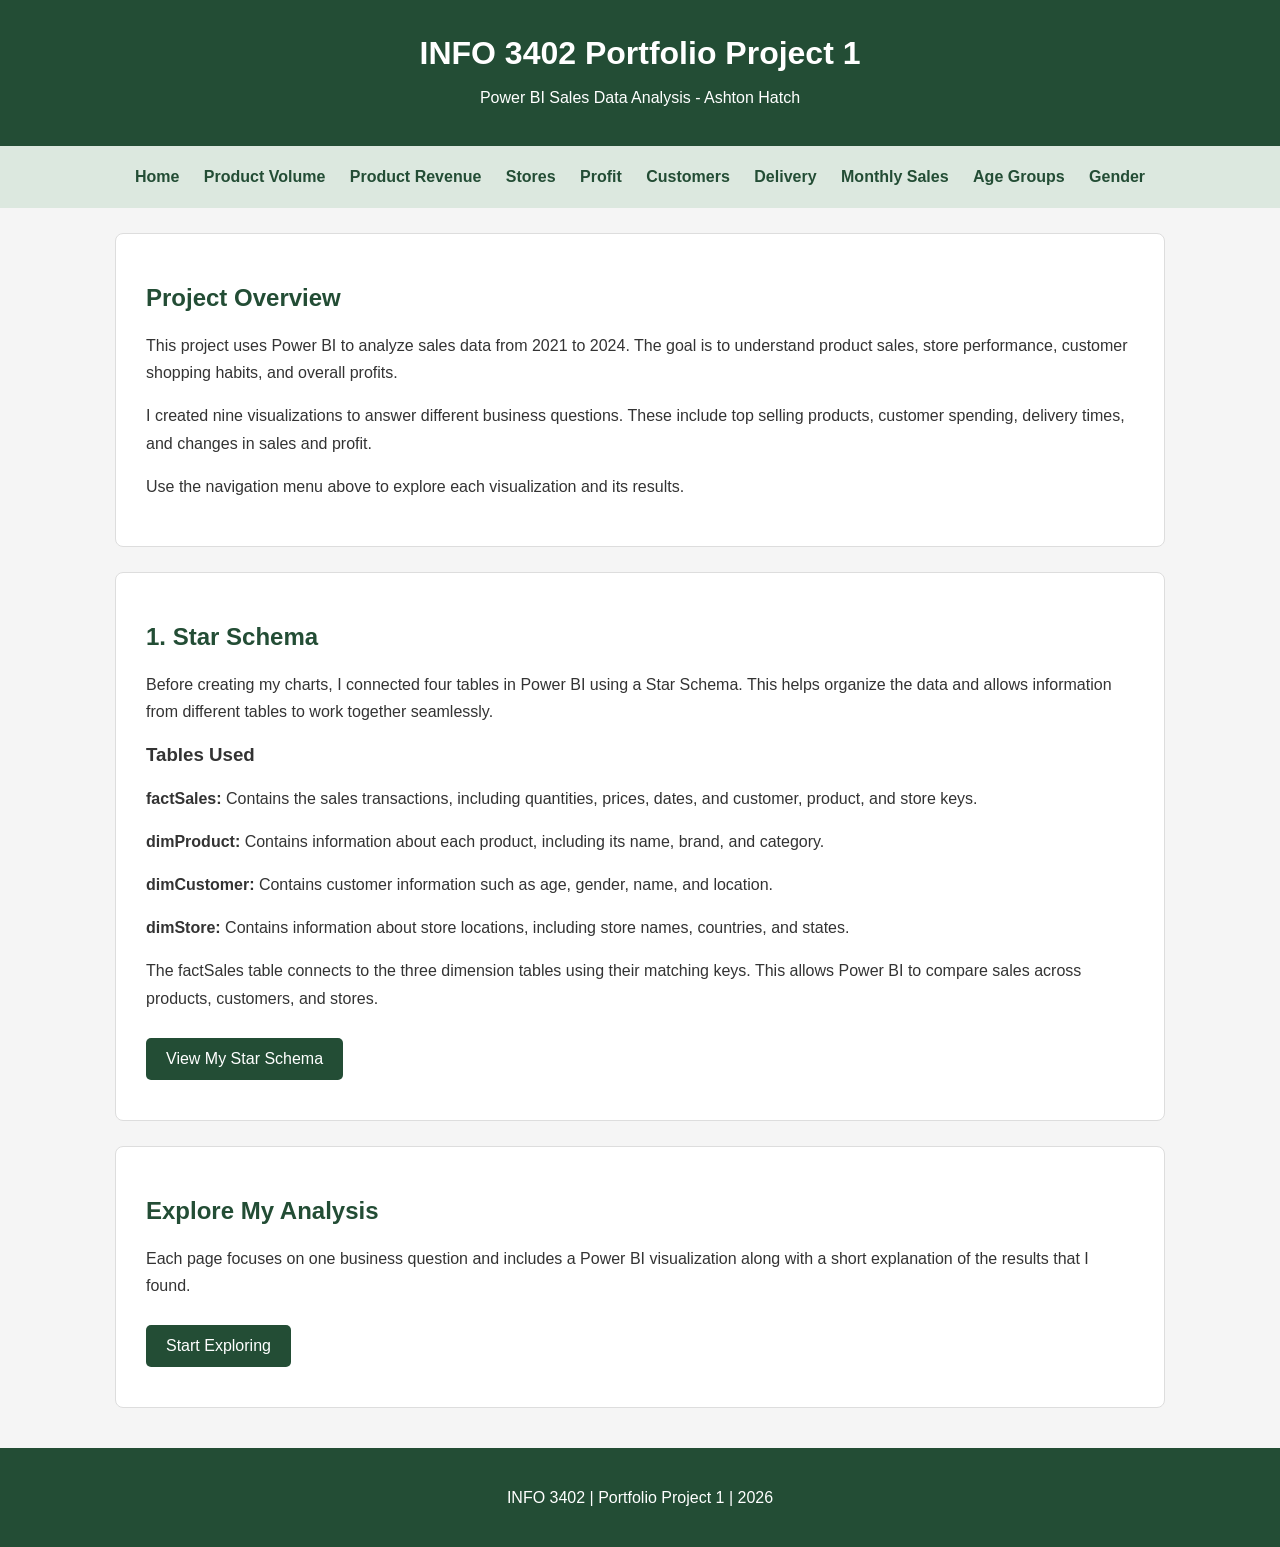
<file: index.html>
<!DOCTYPE html>
<html lang="en">
<head>
    <meta charset="UTF-8">
    <meta name="viewport" content="width=device-width, initial-scale=1.0">
    <title>INFO 3402 Portfolio Project</title>
    <link rel="stylesheet" href="styles.css">
</head>

<body>

<header>
    <h1>INFO 3402 Portfolio Project 1</h1>
    <p>Power BI Sales Data Analysis - Ashton Hatch</p>
</header>

<nav>
    <a href="index.html">Home</a>
    <a href="volume.html">Product Volume</a>
    <a href="product-revenue.html">Product Revenue</a>
    <a href="store-revenue.html">Stores</a>
    <a href="profit.html">Profit</a>
    <a href="customers.html">Customers</a>
    <a href="delivery.html">Delivery</a>
    <a href="monthly.html">Monthly Sales</a>
    <a href="age.html">Age Groups</a>
    <a href="gender.html">Gender</a>
</nav>

<section>
    <h2>Project Overview</h2>

    <p>
        This project uses Power BI to analyze sales data
        from 2021 to 2024. The goal is to understand
        product sales, store performance, customer
        shopping habits, and overall profits.
    </p>

    <p>
        I created nine visualizations to answer different
        business questions. These include top selling
        products, customer spending, delivery times,
        and changes in sales and profit.
    </p>

    <p>
        Use the navigation menu above to explore
        each visualization and its results.
    </p>
</section>

<section>
    <h2>1. Star Schema</h2>

    <p>
        Before creating my charts, I connected four
        tables in Power BI using a Star Schema.
        This helps organize the data and allows
        information from different tables to work
        together seamlessly.
    </p>

    <h3>Tables Used</h3>

    <p>
        <strong>factSales:</strong>
        Contains the sales transactions, including
        quantities, prices, dates, and customer,
        product, and store keys.
    </p>

    <p>
        <strong>dimProduct:</strong>
        Contains information about each product,
        including its name, brand, and category.
    </p>

    <p>
        <strong>dimCustomer:</strong>
        Contains customer information such as
        age, gender, name, and location.
    </p>

    <p>
        <strong>dimStore:</strong>
        Contains information about store locations,
        including store names, countries, and states.
    </p>

    <p>
        The factSales table connects to the three
        dimension tables using their matching keys.
        This allows Power BI to compare sales
        across products, customers, and stores.
    </p>

    <a class="button" href="images/star-schema.pdf" target="_blank">
        View My Star Schema
    </a>
</section>

<section>
    <h2>Explore My Analysis</h2>

    <p>
        Each page focuses on one business question
        and includes a Power BI visualization along
        with a short explanation of the results that I found.
    </p>

    <a class="button" href="volume.html">
        Start Exploring
    </a>
</section>

<footer>
    <p>INFO 3402 | Portfolio Project 1 | 2026</p>
</footer>

</body>
</html>
</file>
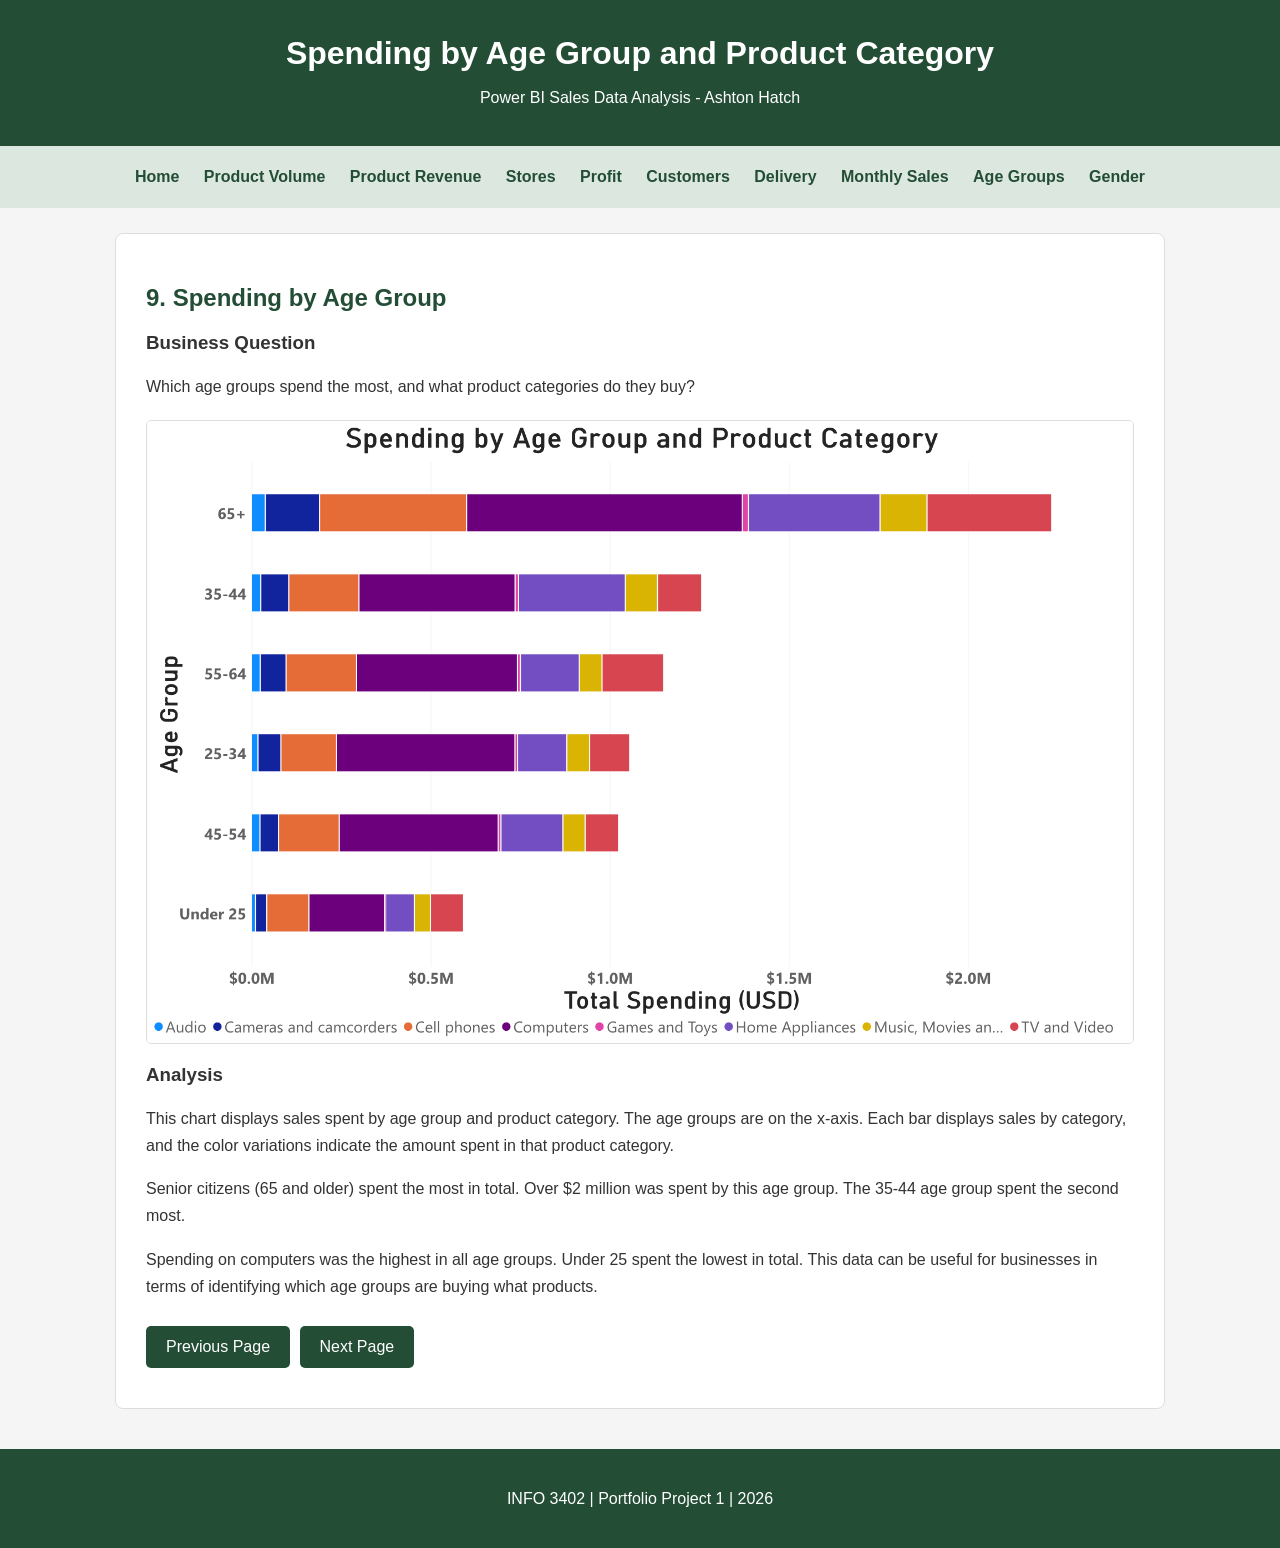
<file: age.html>
<!DOCTYPE html>
<html lang="en">
<head>
    <meta charset="UTF-8">
    <meta name="viewport" content="width=device-width, initial-scale=1.0">
    <title>Spending by Age Group</title>
    <link rel="stylesheet" href="styles.css">
</head>

<body>

<header>
    <h1>Spending by Age Group and Product Category</h1>
    <p>Power BI Sales Data Analysis - Ashton Hatch</p>
</header>

<nav>
    <a href="index.html">Home</a>
    <a href="volume.html">Product Volume</a>
    <a href="product-revenue.html">Product Revenue</a>
    <a href="store-revenue.html">Stores</a>
    <a href="profit.html">Profit</a>
    <a href="customers.html">Customers</a>
    <a href="delivery.html">Delivery</a>
    <a href="monthly.html">Monthly Sales</a>
    <a href="age.html">Age Groups</a>
    <a href="gender.html">Gender</a>
</nav>

<section>
    <h2>9. Spending by Age Group</h2>

    <h3>Business Question</h3>
    <p>
        Which age groups spend the most,
        and what product categories do they buy?
    </p>

    <img src="images/chart8_age_group_spending.png"
         alt="Spending by age group and product category">

    <h3>Analysis</h3>

    <p>
        This chart displays sales spent by age group and product category.

The age groups are on the x-axis. Each bar displays sales by category, and the color variations indicate the amount spent in that product category.
    </p>

    <p>
        Senior citizens (65 and older) spent the most in total.

Over $2 million was spent by this age group.

The 35-44 age group spent the second most.
    </p>

    <p>
        Spending on computers was the

    highest in all age groups.

    Under 25 spent the lowest in total.

    This data can be useful for

    businesses in terms of identifying

    which age groups are buying what

    products.
    </p>

    <a class="button" href="monthly.html">Previous Page</a>
    <a class="button" href="gender.html">Next Page</a>
</section>

<footer>
    <p>INFO 3402 | Portfolio Project 1 | 2026</p>
</footer>

</body>
</html>
</file>
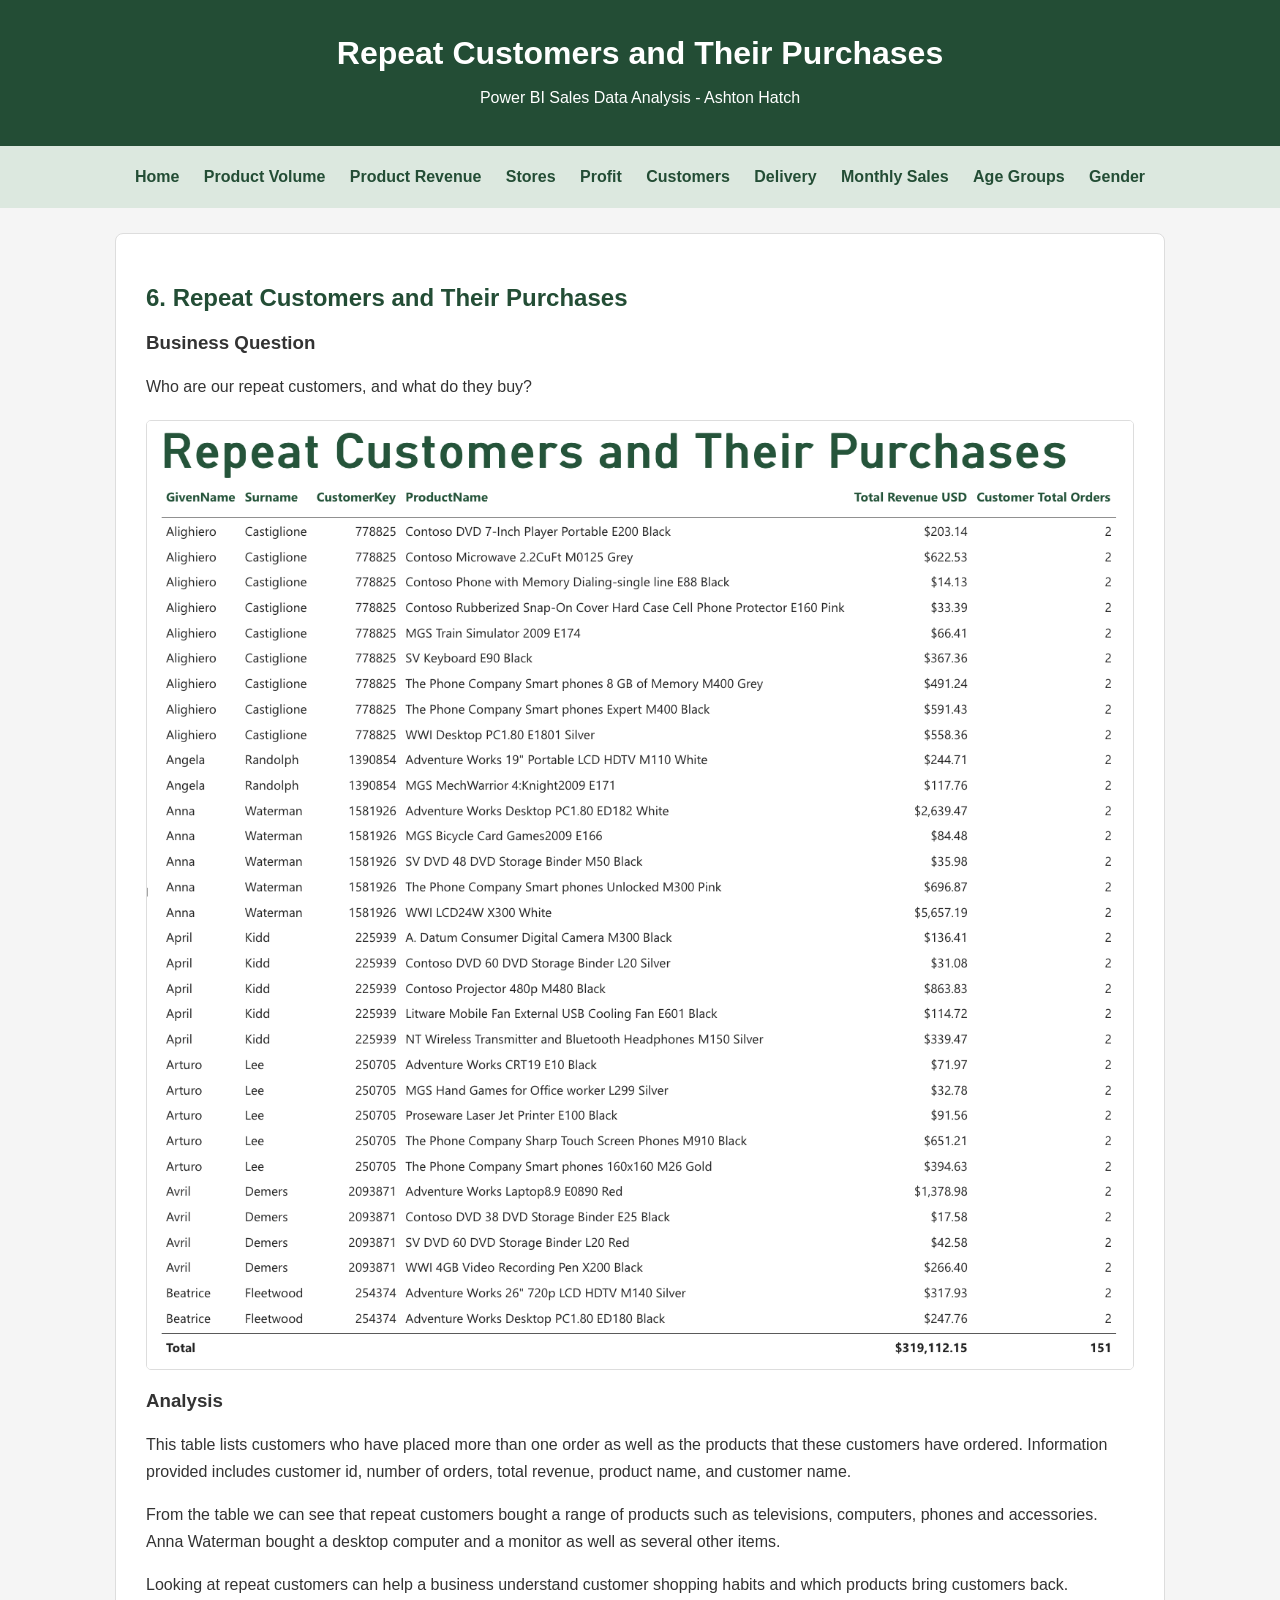
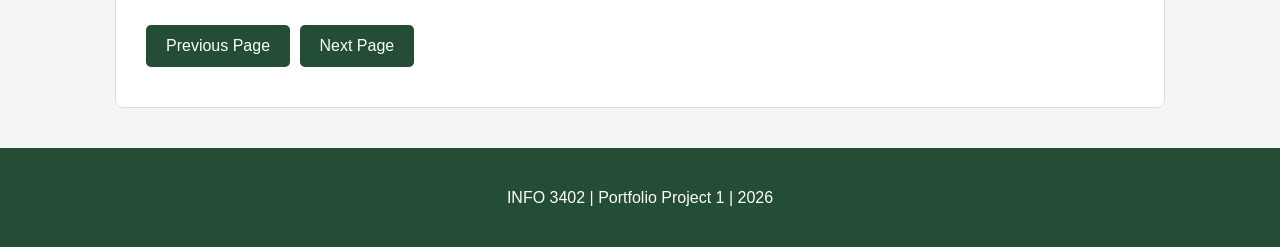
<file: customers.html>
<!DOCTYPE html>
<html lang="en">
<head>
    <meta charset="UTF-8">
    <meta name="viewport" content="width=device-width, initial-scale=1.0">
    <title>Repeat Customers</title>
    <link rel="stylesheet" href="styles.css">
</head>

<body>

<header>
    <h1>Repeat Customers and Their Purchases</h1>
    <p>Power BI Sales Data Analysis - Ashton Hatch</p>
</header>

<nav>
    <a href="index.html">Home</a>
    <a href="volume.html">Product Volume</a>
    <a href="product-revenue.html">Product Revenue</a>
    <a href="store-revenue.html">Stores</a>
    <a href="profit.html">Profit</a>
    <a href="customers.html">Customers</a>
    <a href="delivery.html">Delivery</a>
    <a href="monthly.html">Monthly Sales</a>
    <a href="age.html">Age Groups</a>
    <a href="gender.html">Gender</a>
</nav>

<section>
    <h2>6. Repeat Customers and Their Purchases</h2>

    <h3>Business Question</h3>
    <p>
        Who are our repeat customers,
        and what do they buy?
    </p>

    <img src="images/chart5_repeat_customers_purchases.png"
         alt="Table of repeat customers and purchases">

    <h3>Analysis</h3>

    <p>
        This table lists customers who have placed

    more than one order as well as the products

    that these customers have ordered. Information

    provided includes customer id, number of

    orders, total revenue, product name, and

    customer name.
    </p>

    <p>
        From the table we can see that repeat customers bought a range of products such as televisions, computers, phones and accessories. Anna Waterman bought a desktop computer and a monitor as well as several other items.
    </p>

    <p>
        Looking at repeat customers can help
        a business understand customer shopping
        habits and which products bring
        customers back.
    </p>

    <a class="button" href="profit.html">Previous Page</a>
    <a class="button" href="delivery.html">Next Page</a>
</section>

<footer>
    <p>INFO 3402 | Portfolio Project 1 | 2026</p>
</footer>

</body>
</html>
</file>
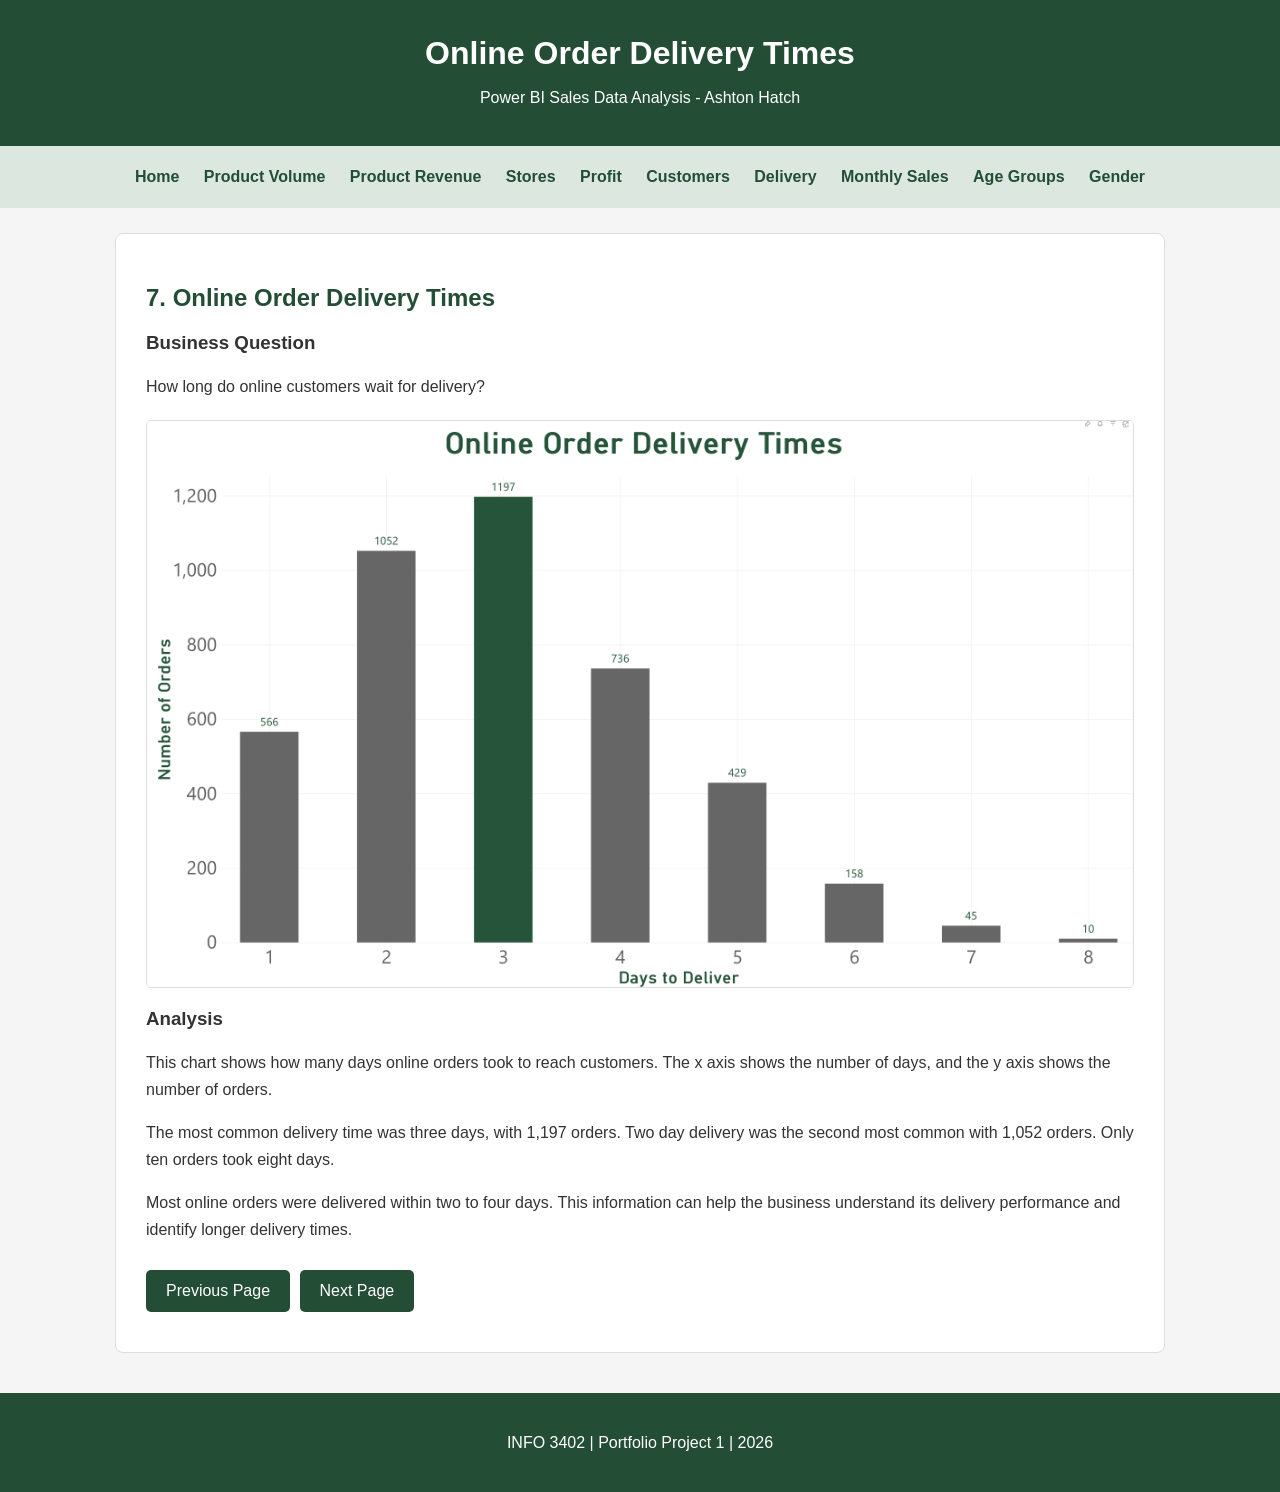
<file: delivery.html>
<!DOCTYPE html>
<html lang="en">
<head>
    <meta charset="UTF-8">
    <meta name="viewport" content="width=device-width, initial-scale=1.0">
    <title>Online Delivery Times</title>
    <link rel="stylesheet" href="styles.css">
</head>

<body>

<header>
    <h1>Online Order Delivery Times</h1>
    <p>Power BI Sales Data Analysis - Ashton Hatch</p>
</header>

<nav>
    <a href="index.html">Home</a>
    <a href="volume.html">Product Volume</a>
    <a href="product-revenue.html">Product Revenue</a>
    <a href="store-revenue.html">Stores</a>
    <a href="profit.html">Profit</a>
    <a href="customers.html">Customers</a>
    <a href="delivery.html">Delivery</a>
    <a href="monthly.html">Monthly Sales</a>
    <a href="age.html">Age Groups</a>
    <a href="gender.html">Gender</a>
</nav>

<section>
    <h2>7. Online Order Delivery Times</h2>

    <h3>Business Question</h3>
    <p>
        How long do online customers
        wait for delivery?
    </p>

    <img src="images/chart6_online_delivery_times.png"
         alt="Online order delivery time chart">

    <h3>Analysis</h3>

    <p>
        This chart shows how many days online
        orders took to reach customers.
        The x axis shows the number of days,
        and the y axis shows the number
        of orders.
    </p>

    <p>
        The most common delivery time was
        three days, with 1,197 orders.
        Two day delivery was the second
        most common with 1,052 orders.
        Only ten orders took eight days.
    </p>

    <p>
        Most online orders were delivered
        within two to four days. This
        information can help the business
        understand its delivery performance
        and identify longer delivery times.
    </p>

    <a class="button" href="customers.html">Previous Page</a>
    <a class="button" href="monthly.html">Next Page</a>
</section>

<footer>
    <p>INFO 3402 | Portfolio Project 1 | 2026</p>
</footer>

</body>
</html>
</file>
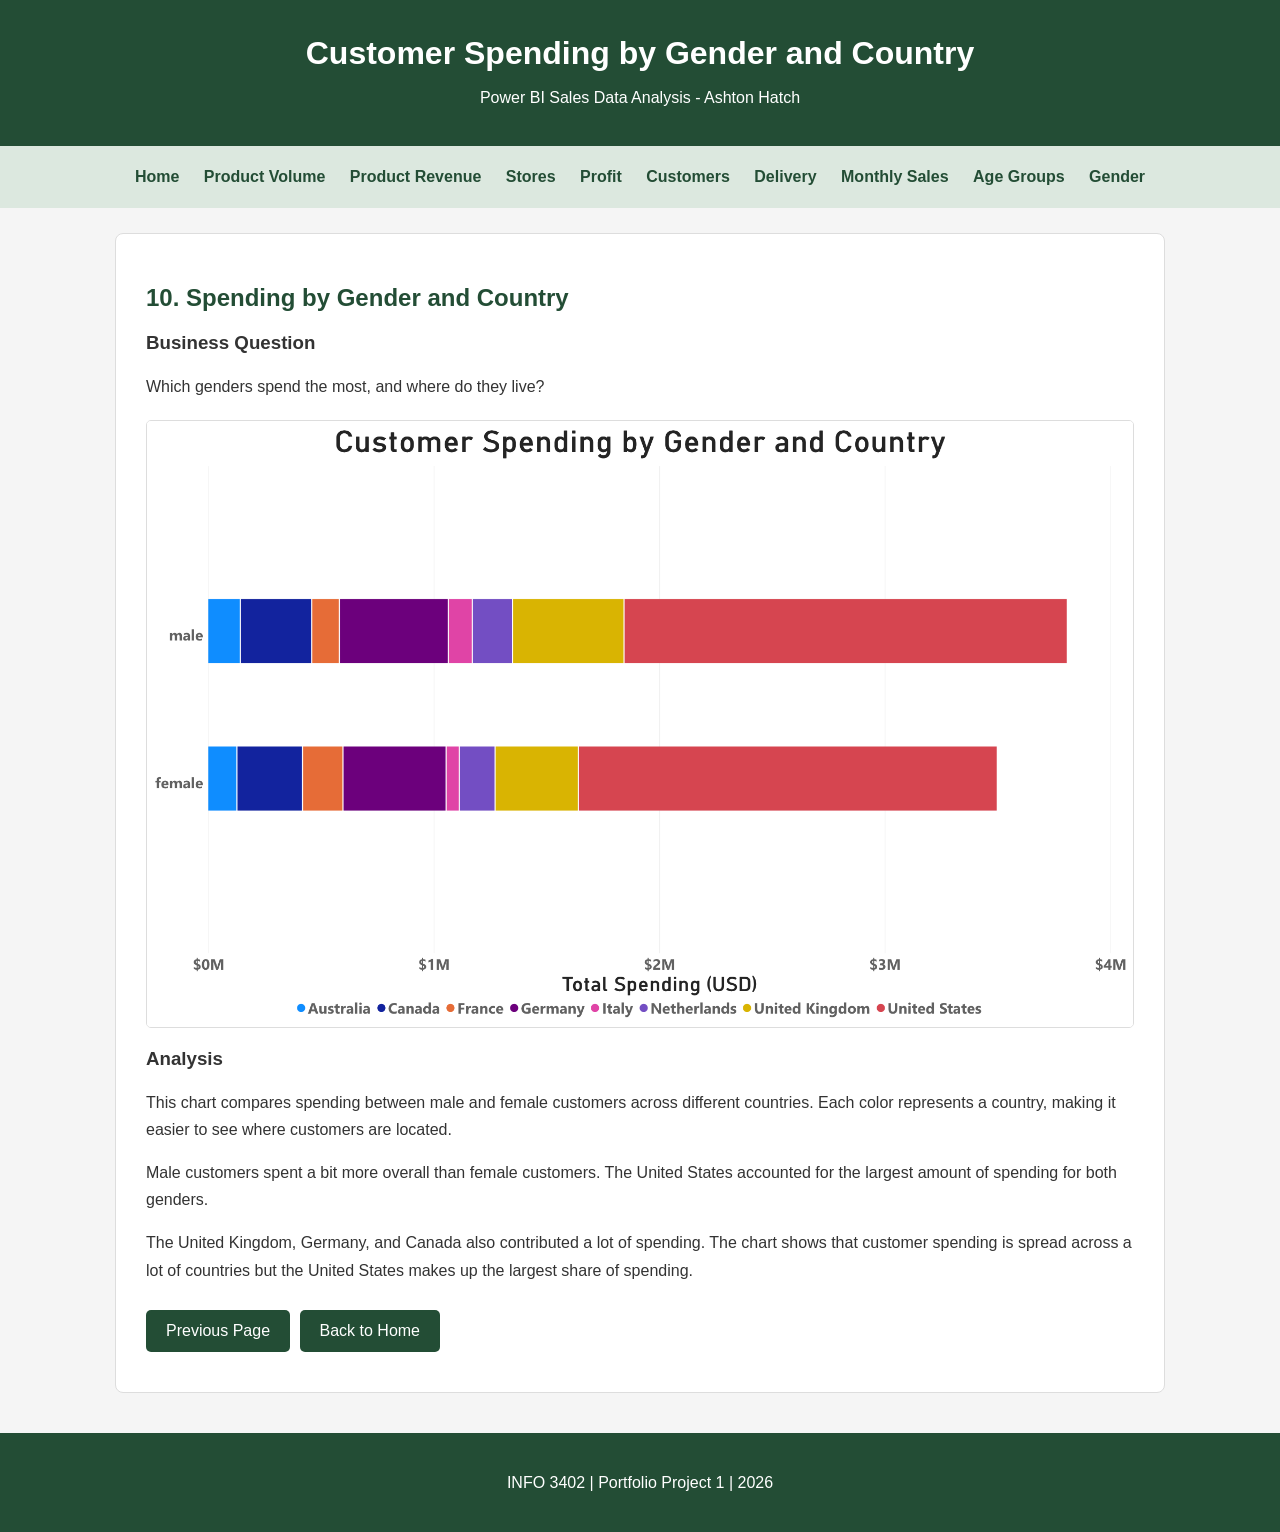
<file: gender.html>
<!DOCTYPE html>
<html lang="en">
<head>
    <meta charset="UTF-8">
    <meta name="viewport" content="width=device-width, initial-scale=1.0">
    <title>Spending by Gender and Country</title>
    <link rel="stylesheet" href="styles.css">
</head>

<body>

<header>
    <h1>Customer Spending by Gender and Country</h1>
    <p>Power BI Sales Data Analysis - Ashton Hatch</p>
</header>

<nav>
    <a href="index.html">Home</a>
    <a href="volume.html">Product Volume</a>
    <a href="product-revenue.html">Product Revenue</a>
    <a href="store-revenue.html">Stores</a>
    <a href="profit.html">Profit</a>
    <a href="customers.html">Customers</a>
    <a href="delivery.html">Delivery</a>
    <a href="monthly.html">Monthly Sales</a>
    <a href="age.html">Age Groups</a>
    <a href="gender.html">Gender</a>
</nav>

<section>
    <h2>10. Spending by Gender and Country</h2>

    <h3>Business Question</h3>
    <p>
        Which genders spend the most,
        and where do they live?
    </p>

    <img src="images/chart9_gender_country_spending.png"
         alt="Customer spending by gender and country">

    <h3>Analysis</h3>

    <p>
        This chart compares spending between
        male and female customers across
        different countries. Each color
        represents a country, making it
        easier to see where customers
        are located.
    </p>

    <p>
        Male customers spent a bit more
        overall than female customers.
        The United States accounted for
        the largest amount of spending
        for both genders.
    </p>

    <p>
        The United Kingdom, Germany, and
        Canada also contributed a lot
         of spending. The chart
        shows that customer spending is
        spread across a lot of countries
        but the United States makes up
        the largest share of spending.
    </p>

    <a class="button" href="age.html">Previous Page</a>
    <a class="button" href="index.html">Back to Home</a>
</section>

<footer>
    <p>INFO 3402 | Portfolio Project 1 | 2026</p>
</footer>

</body>
</html>
</file>
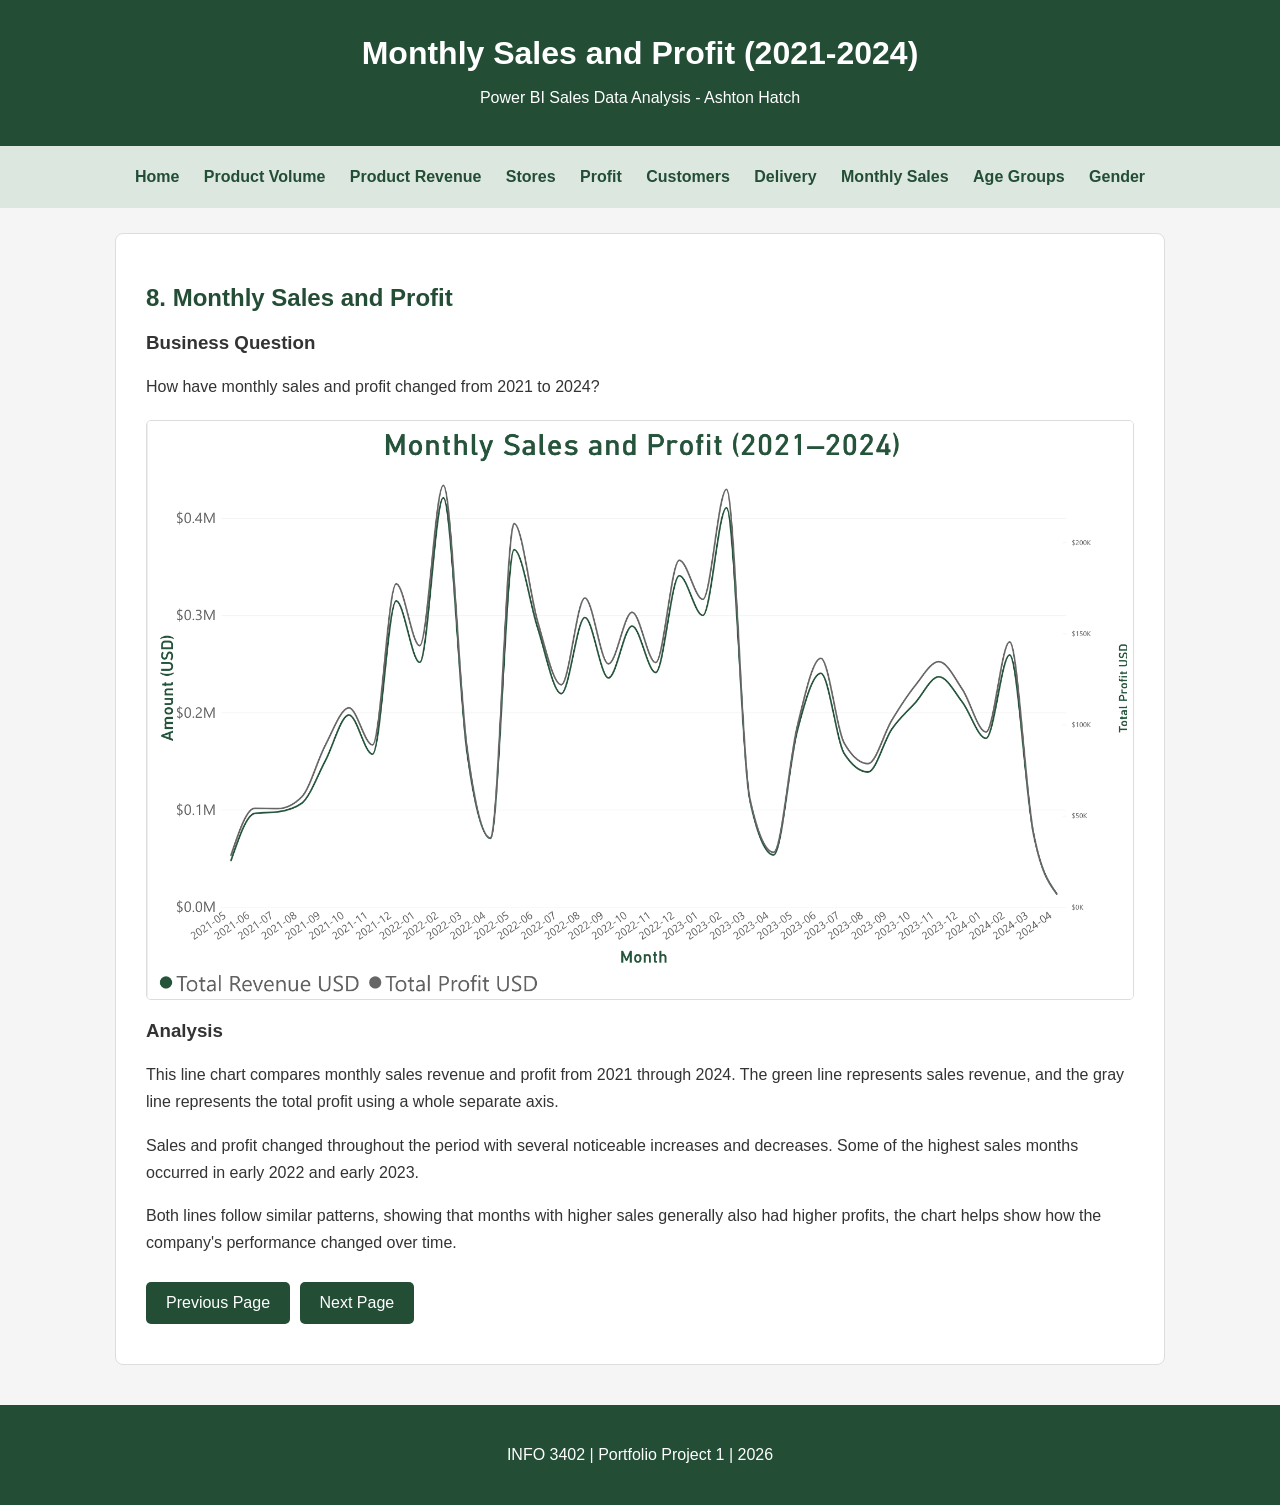
<file: monthly.html>
<!DOCTYPE html>
<html lang="en">
<head>
    <meta charset="UTF-8">
    <meta name="viewport" content="width=device-width, initial-scale=1.0">
    <title>Monthly Sales and Profit</title>
    <link rel="stylesheet" href="styles.css">
</head>

<body>

<header>
    <h1>Monthly Sales and Profit (2021-2024)</h1>
    <p>Power BI Sales Data Analysis - Ashton Hatch</p>
</header>

<nav>
    <a href="index.html">Home</a>
    <a href="volume.html">Product Volume</a>
    <a href="product-revenue.html">Product Revenue</a>
    <a href="store-revenue.html">Stores</a>
    <a href="profit.html">Profit</a>
    <a href="customers.html">Customers</a>
    <a href="delivery.html">Delivery</a>
    <a href="monthly.html">Monthly Sales</a>
    <a href="age.html">Age Groups</a>
    <a href="gender.html">Gender</a>
</nav>

<section>
    <h2>8. Monthly Sales and Profit</h2>

    <h3>Business Question</h3>
    <p>
        How have monthly sales and profit
        changed from 2021 to 2024?
    </p>

    <img src="images/chart7_monthly_sales_profit.png"
         alt="Monthly sales and profit line chart">

    <h3>Analysis</h3>

    <p>
        This line chart compares monthly sales
        revenue and profit from 2021 through
        2024. The green line represents sales
        revenue, and the gray line represents
        the total profit using a whole separate axis.
    </p>

    <p>
        Sales and profit changed throughout
        the period with several noticeable
        increases and decreases. Some of the
        highest sales months occurred in
        early 2022 and early 2023.
    </p>

    <p>
        Both lines follow similar patterns,
        showing that months with higher sales
        generally also had higher profits,
        the chart helps show how the company's
        performance changed over time.
    </p>

    <a class="button" href="delivery.html">Previous Page</a>
    <a class="button" href="age.html">Next Page</a>
</section>

<footer>
    <p>INFO 3402 | Portfolio Project 1 | 2026</p>
</footer>

</body>
</html>
</file>
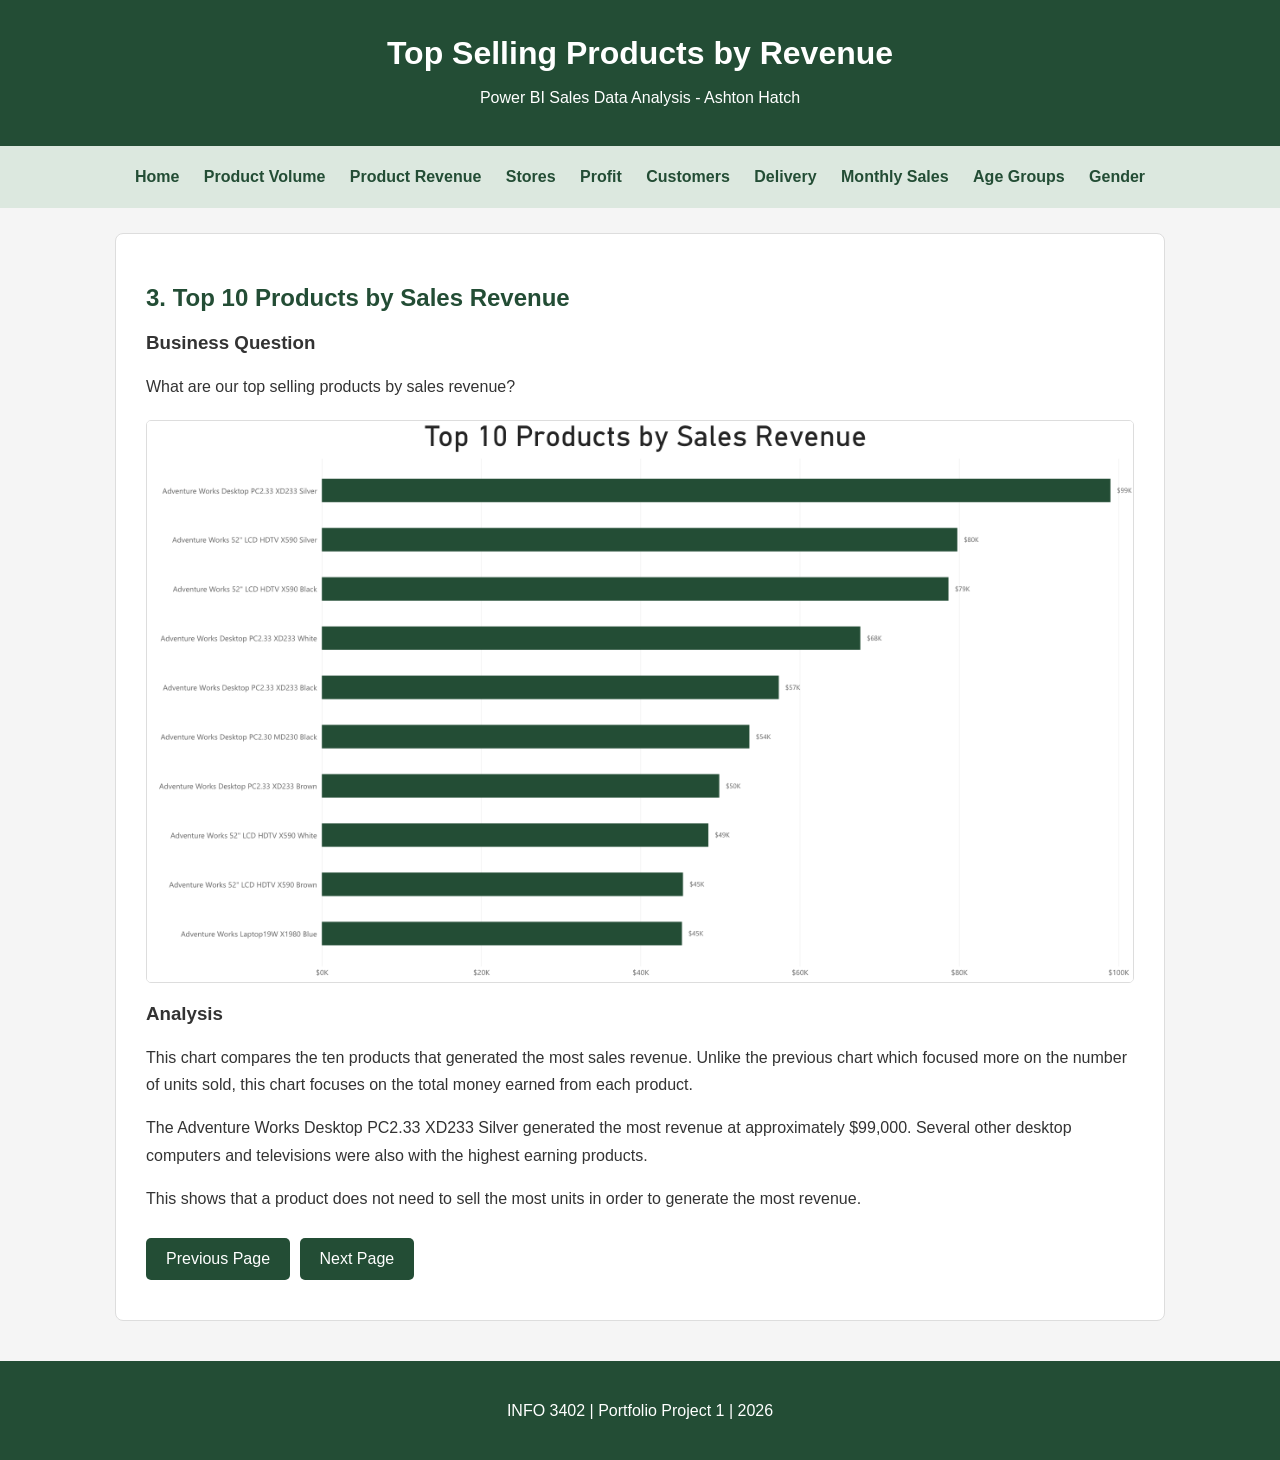
<file: product-revenue.html>
<!DOCTYPE html>
<html lang="en">
<head>
    <meta charset="UTF-8">
    <meta name="viewport" content="width=device-width, initial-scale=1.0">
    <title>Top Products by Revenue</title>
    <link rel="stylesheet" href="styles.css">
</head>

<body>

<header>
    <h1>Top Selling Products by Revenue</h1>
    <p>Power BI Sales Data Analysis - Ashton Hatch</p>
</header>

<nav>
    <a href="index.html">Home</a>
    <a href="volume.html">Product Volume</a>
    <a href="product-revenue.html">Product Revenue</a>
    <a href="store-revenue.html">Stores</a>
    <a href="profit.html">Profit</a>
    <a href="customers.html">Customers</a>
    <a href="delivery.html">Delivery</a>
    <a href="monthly.html">Monthly Sales</a>
    <a href="age.html">Age Groups</a>
    <a href="gender.html">Gender</a>
</nav>

<section>
    <h2>3. Top 10 Products by Sales Revenue</h2>

    <h3>Business Question</h3>
    <p>
        What are our top selling products by
        sales revenue?
    </p>

    <img src="images/chart2_top10_products_by_revenue.png"
         alt="Top 10 products by sales revenue">

    <h3>Analysis</h3>

    <p>
        This chart compares the ten products that
        generated the most sales revenue. Unlike
        the previous chart which focused more on the
        number of units sold, this chart focuses
        on the total money earned from each product.
    </p>

    <p>
        The Adventure Works Desktop PC2.33 XD233
        Silver generated the most revenue at
        approximately $99,000. Several other
        desktop computers and televisions were
        also with the highest earning products.
    </p>

    <p>
        This shows that a product does not need
        to sell the most units in order to generate the
        most revenue.
    </p>

    <a class="button" href="volume.html">Previous Page</a>
    <a class="button" href="store-revenue.html">Next Page</a>
</section>

<footer>
    <p>INFO 3402 | Portfolio Project 1 | 2026</p>
</footer>

</body>
</html>
</file>
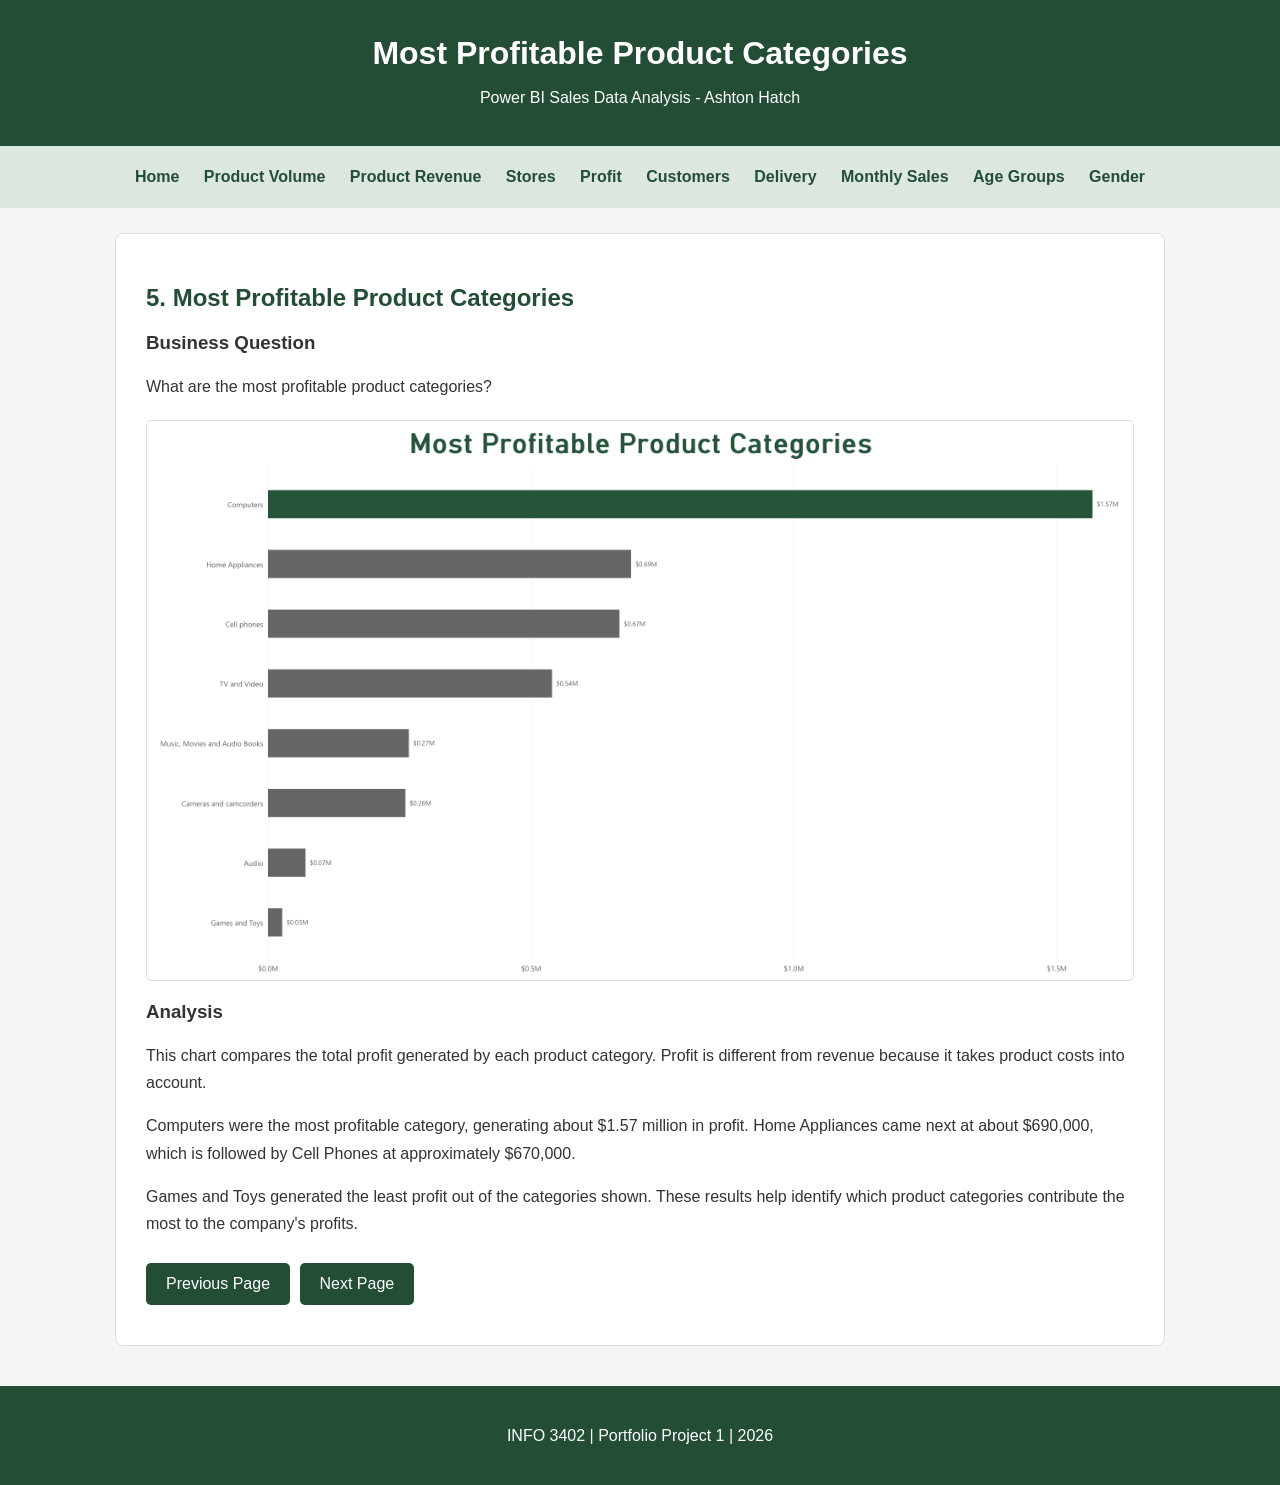
<file: profit.html>
<!DOCTYPE html>
<html lang="en">
<head>
    <meta charset="UTF-8">
    <meta name="viewport" content="width=device-width, initial-scale=1.0">
    <title>Most Profitable Categories</title>
    <link rel="stylesheet" href="styles.css">
</head>

<body>

<header>
    <h1>Most Profitable Product Categories</h1>
    <p>Power BI Sales Data Analysis - Ashton Hatch</p>
</header>

<nav>
    <a href="index.html">Home</a>
    <a href="volume.html">Product Volume</a>
    <a href="product-revenue.html">Product Revenue</a>
    <a href="store-revenue.html">Stores</a>
    <a href="profit.html">Profit</a>
    <a href="customers.html">Customers</a>
    <a href="delivery.html">Delivery</a>
    <a href="monthly.html">Monthly Sales</a>
    <a href="age.html">Age Groups</a>
    <a href="gender.html">Gender</a>
</nav>

<section>
    <h2>5. Most Profitable Product Categories</h2>

    <h3>Business Question</h3>
    <p>
        What are the most profitable
        product categories?
    </p>

    <img src="images/chart4_most_profitable_categories.png"
         alt="Most profitable product categories">

    <h3>Analysis</h3>

    <p>
        This chart compares the total profit
        generated by each product category.
        Profit is different from revenue because
        it takes product costs into account.
    </p>

    <p>
        Computers were the most profitable
        category, generating about
        $1.57 million in profit.
        Home Appliances came next at about
        $690,000, which is followed by Cell Phones
        at approximately $670,000.
    </p>

    <p>
        Games and Toys generated the least
        profit out of the categories shown.
        These results help identify which
        product categories contribute the
        most to the company's profits.
    </p>

    <a class="button" href="store-revenue.html">Previous Page</a>
    <a class="button" href="customers.html">Next Page</a>
</section>

<footer>
    <p>INFO 3402 | Portfolio Project 1 | 2026</p>
</footer>

</body>
</html>
</file>
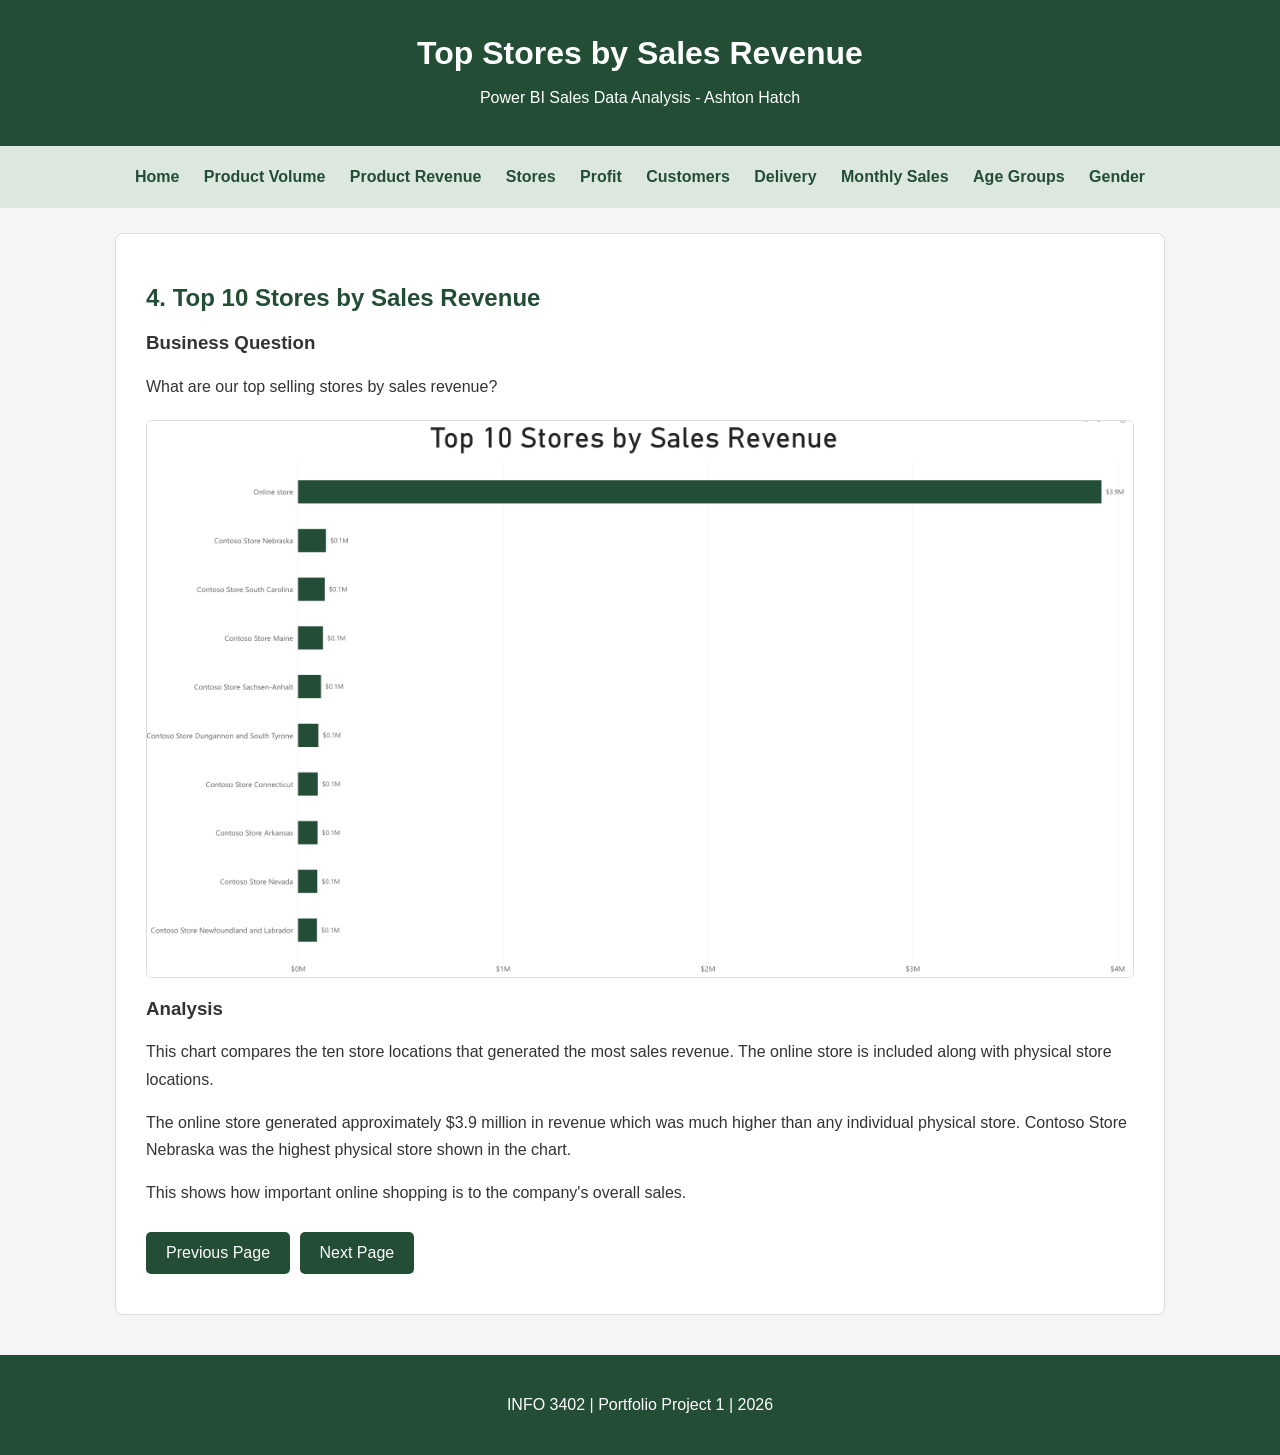
<file: store-revenue.html>
<!DOCTYPE html>
<html lang="en">
<head>
    <meta charset="UTF-8">
    <meta name="viewport" content="width=device-width, initial-scale=1.0">
    <title>Top Stores by Revenue</title>
    <link rel="stylesheet" href="styles.css">
</head>

<body>

<header>
    <h1>Top Stores by Sales Revenue</h1>
    <p>Power BI Sales Data Analysis - Ashton Hatch</p>
</header>

<nav>
    <a href="index.html">Home</a>
    <a href="volume.html">Product Volume</a>
    <a href="product-revenue.html">Product Revenue</a>
    <a href="store-revenue.html">Stores</a>
    <a href="profit.html">Profit</a>
    <a href="customers.html">Customers</a>
    <a href="delivery.html">Delivery</a>
    <a href="monthly.html">Monthly Sales</a>
    <a href="age.html">Age Groups</a>
    <a href="gender.html">Gender</a>
</nav>

<section>
    <h2>4. Top 10 Stores by Sales Revenue</h2>

    <h3>Business Question</h3>
    <p>
        What are our top selling stores by
        sales revenue?
    </p>

    <img src="images/chart3_top10_stores_by_revenue.png"
         alt="Top 10 stores by sales revenue">

    <h3>Analysis</h3>

    <p>
        This chart compares the ten store locations
        that generated the most sales revenue.
        The online store is included along with
        physical store locations.
    </p>

    <p>
        The online store generated approximately
        $3.9 million in revenue which was much
        higher than any individual physical store.
        Contoso Store Nebraska was the highest
        physical store shown in the chart.
    </p>

    <p>
        This shows how important online shopping
        is to the company's overall sales.
    </p>

    <a class="button" href="product-revenue.html">Previous Page</a>
    <a class="button" href="profit.html">Next Page</a>
</section>

<footer>
    <p>INFO 3402 | Portfolio Project 1 | 2026</p>
</footer>

</body>
</html>
</file>
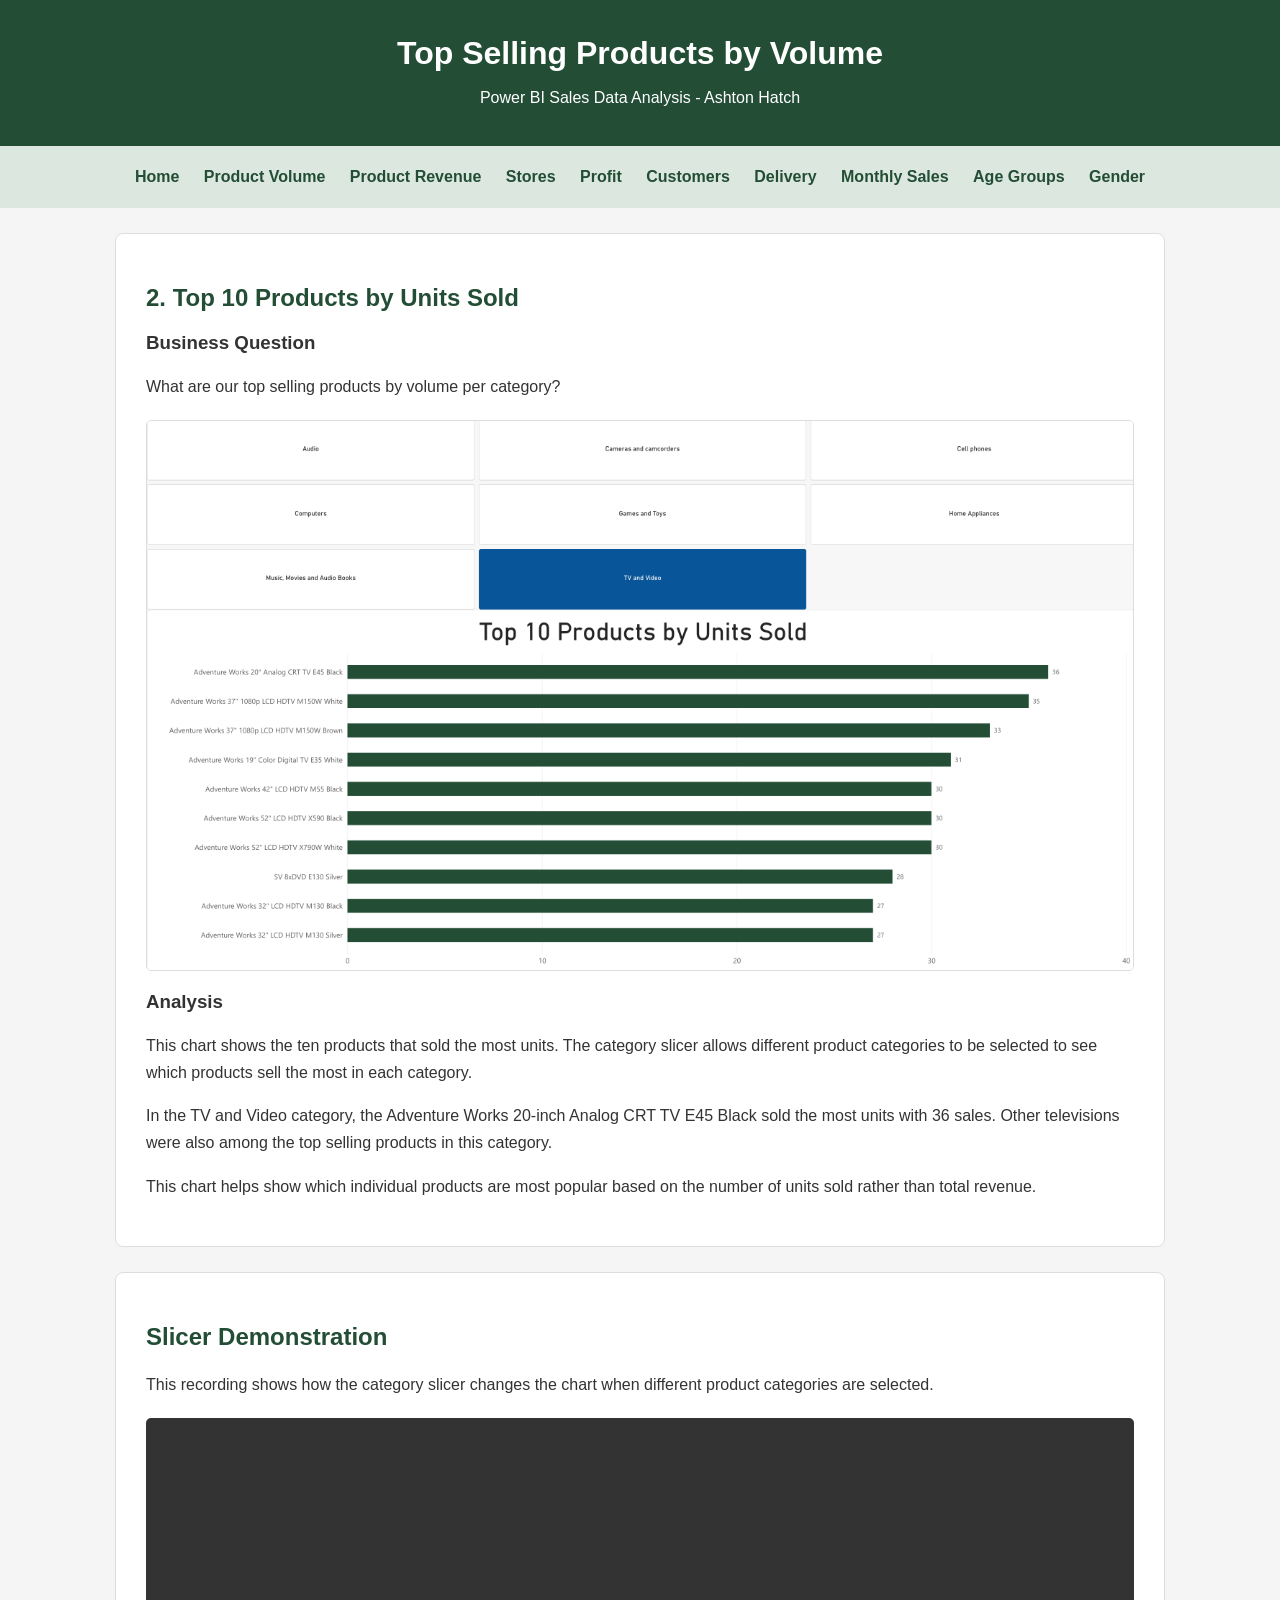
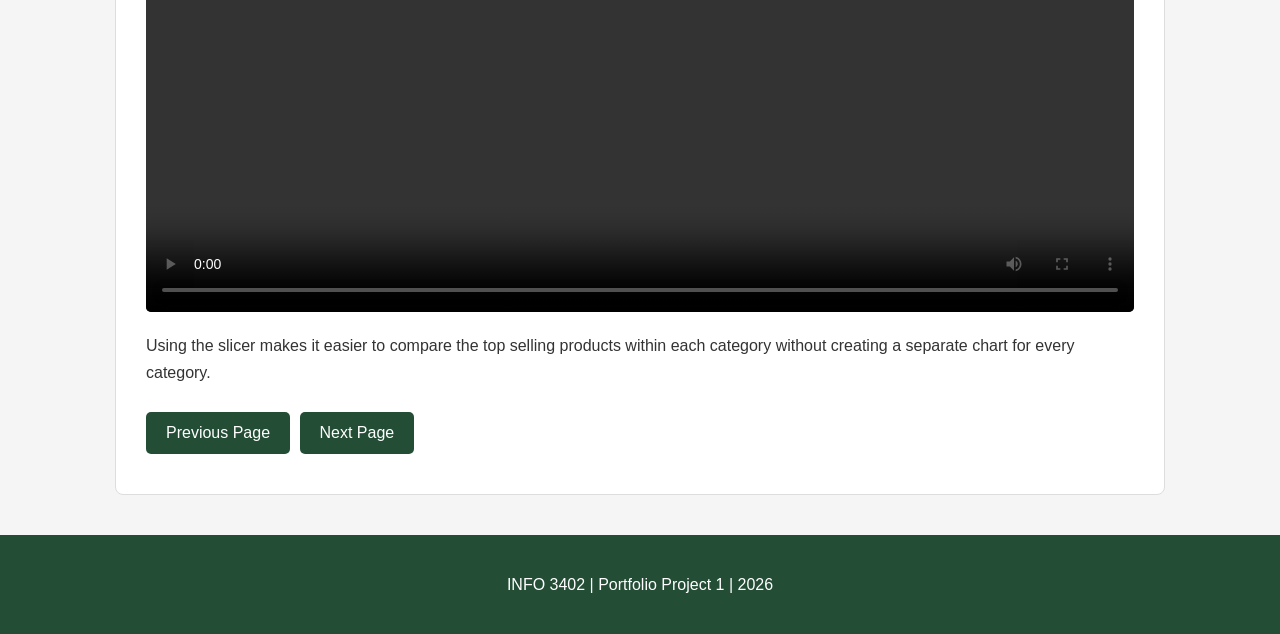
<file: volume.html>
<!DOCTYPE html>
<html lang="en">
<head>
    <meta charset="UTF-8">
    <meta name="viewport" content="width=device-width, initial-scale=1.0">
    <title>Top Products by Volume</title>
    <link rel="stylesheet" href="styles.css">
</head>

<body>

<header>
    <h1>Top Selling Products by Volume</h1>
    <p>Power BI Sales Data Analysis - Ashton Hatch</p>
</header>

<nav>
    <a href="index.html">Home</a>
    <a href="volume.html">Product Volume</a>
    <a href="product-revenue.html">Product Revenue</a>
    <a href="store-revenue.html">Stores</a>
    <a href="profit.html">Profit</a>
    <a href="customers.html">Customers</a>
    <a href="delivery.html">Delivery</a>
    <a href="monthly.html">Monthly Sales</a>
    <a href="age.html">Age Groups</a>
    <a href="gender.html">Gender</a>
</nav>

<section>
    <h2>2. Top 10 Products by Units Sold</h2>

    <h3>Business Question</h3>
    <p>
        What are our top selling products by volume
        per category?
    </p>

    <img src="images/chart1-volume.png"
         alt="Top 10 products by units sold">

    <h3>Analysis</h3>

    <p>
        This chart shows the ten products that sold
        the most units. The category slicer allows
        different product categories to be selected
        to see which products sell the most in each
        category.
    </p>

    <p>
        In the TV and Video category, the Adventure
        Works 20-inch Analog CRT TV E45 Black sold
        the most units with 36 sales. Other
        televisions were also among the top
        selling products in this category.
    </p>

    <p>
        This chart helps show which individual
        products are most popular based on the
        number of units sold rather than
        total revenue.
    </p>
</section>

<section>
    <h2>Slicer Demonstration</h2>

    <p>
        This recording shows how the category slicer
        changes the chart when different product
        categories are selected.
    </p>

    <video width="100%" controls preload="metadata">
        <source src="images/slicer-recording.mp4"
                type="video/mp4">
        Your browser does not support this video.
    </video>

    <p>
        Using the slicer makes it easier to compare
        the top selling products within each
        category without creating a separate
        chart for every category.
    </p>

    <a href="index.html" class="button">Previous Page</a>
    <a href="product-revenue.html" class="button">Next Page</a>
</section>

<footer>
    <p>INFO 3402 | Portfolio Project 1 | 2026</p>
</footer>

</body>
</html>
</file>
<file: styles.css>
* {
    box-sizing: border-box;
}

body {
    font-family: Arial, sans-serif;
    background-color: #f5f5f5;
    color: #333;
    margin: 0;
}

header {
    background-color: #234d35;
    color: white;
    text-align: center;
    padding: 35px 20px;
}

header h1 {
    margin: 0 0 12px;
    font-size: 32px;
}

header p {
    margin: 0;
}

nav {
    background-color: #dce8df;
    text-align: center;
    padding: 15px;
}

nav a {
    color: #234d35;
    text-decoration: none;
    display: inline-block;
    margin: 7px 10px;
    font-weight: bold;
}

nav a:hover {
    text-decoration: underline;
}

section {
    background-color: white;
    margin: 25px auto;
    padding: 30px;
    max-width: 1050px;
    border: 1px solid #ddd;
    border-radius: 8px;
}

h2 {
    color: #234d35;
}

p {
    line-height: 1.7;
}

img {
    display: block;
    max-width: 100%;
    height: auto;
    border: 1px solid #ddd;
    border-radius: 5px;
    margin: 20px auto;
}

video {
    display: block;
    max-width: 100%;
    margin: 20px auto;
    border-radius: 5px;
}

.button {
    display: inline-block;
    background-color: #234d35;
    color: white;
    padding: 12px 20px;
    text-decoration: none;
    border-radius: 5px;
    margin: 10px 5px 10px 0;
}

.button:hover {
    background-color: #36734e;
}

footer {
    background-color: #234d35;
    color: white;
    text-align: center;
    padding: 20px;
    margin-top: 40px;
}

@media (max-width: 600px) {
    header h1 {
        font-size: 25px;
    }

    section {
        margin: 15px;
        padding: 20px;
    }

    nav a {
        margin: 5px;
        font-size: 14px;
    }
}
</file>
